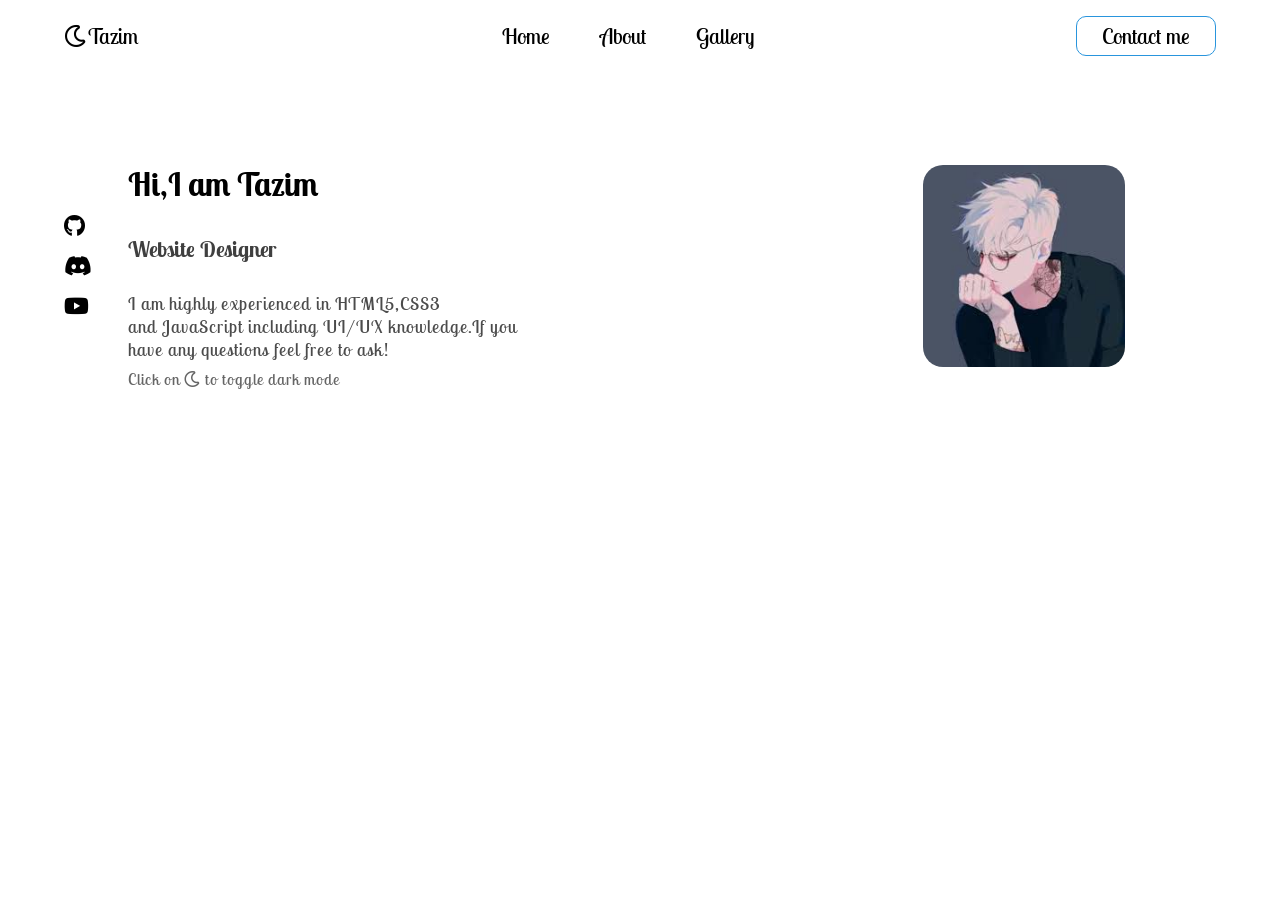
<file: Index.html>
<!DOCTYPE html>
<html lang="en">
  <head>
    <meta charset="UTF-8" />
    <meta http-equiv="X-UA-Compatible" content="IE=edge" />
    <meta name="viewport" content="width=device-width, initial-scale=1.0" />
    <link href="./Src/Style.css" rel="stylesheet" />
    <link
      href="https://fonts.googleapis.com/css2?family=Lobster+Two&display=swap"
      rel="stylesheet"
    />
    <link
      href="https://cdnjs.cloudflare.com/ajax/libs/font-awesome/5.15.4/css/all.min.css"
      rel="stylesheet"
    />

    <title>Portfolio | Tazim Hasan</title>
  </head>
  <body>
    <!-- Navigation Bar -->

    <section class="topbar">
      <div class="logo">
        <a src="#" class="toggle"
          ><i onclick="darkMode()" class="far fa-moon"></i
        ></a>

        <a class="logo-text">Tazim</a>
      </div>
      <nav>
        <ul>
          <li><a href="#Home">Home</a></li>
          <li><a href="#">About</a></li>
          <li><a href="#">Gallery</a></li>
        </ul>
      </nav>
      <div class="contact">
        <a class="btn" href="#"><button>Contact me</button></a>
      </div>
      <div class="sidenav" id="sidenav">
        <a href="javascript:void(0)" class="closebtn" onclick="closeNav()"
          >&times;</a
        >
        <a href="#">Home</a>
        <a href="#">About</a>
        <a href="#">Gallery</a>
        <a href="#">Contact</a>
      </div>
      <a class="toggle_sidenav" id="toggle_sidenav" onclick="openNav()"
        ><i class="fas fa-bars"></i
      ></a>
    </section>

    <!-- Home -->

    <section class="content">
      <div class="grid_container">
        <div class="main-content">
          <div class="left-content">
            <div class="links">
              <div class="icons">
                <a href="https://github.com/Taz497" target="_blank"
                  ><i class="fab fa-github"></i
                ></a>
              </div>
              <div class="icons">
                <a href="KIDPLAYZH#2032"><i class="fab fa-discord"></i></a>
              </div>
              <div class="icons">
                <a href="#"><i class="fab fa-youtube"></i></a>
              </div>
            </div>
          </div>
          <div class="intro-container">
            <h2 class="upper-intro">Hi,I am <span>Tazim</span></h2>
            <h4 class="mid-intro">Website Designer</h4>
            <div class="lower-intro">
              I am highly experienced in HTML5,CSS3<br />
              and JavaScript including UI/UX knowledge.If you<br />
              have any questions feel free to ask!
            </div>
            <div class="info">
              Click on <i class="far fa-moon"></i> to toggle dark mode
            </div>
          </div>
        </div>
        <div class="profile_container">
          <div class="profile">
            <img
              src="./Assets/Images/Light_mode.jpg"
              alt="Profile-Pic"
              class="profile-pic"
              title="Tazim"
            />
          </div>
        </div>
      </div>
    </section>
    <script src="./Src/Index.js"></script>
  </body>
</html>
</file>
<file: Src/Style.css>
body {
  margin: 0;
  padding: 0;
  scroll-behavior: smooth;
  background-color: var(--primary-color);
  font-family: "Lobster Two", sans-serif;
  font-size: 22px;
  overflow-x: hidden;
}

/* Variables */

:root {
  --primary-blue: #2995dd;
  --secondery-blue: #0f3b58;
  --primary-color: #ffffff;
  --secondery-color: #121212;
}

/* Toggle Dark Mode */
.dark-mode {
  background-color: var(--secondery-color);
  color: var(--primary-color);
  border-color: var(--secondery-blue);
}

/* Navigation */

.topbar {
  display: flex;
  justify-content: space-between;
  align-items: center;
  margin: 0px 5%;
}

/* Logo */

.logo {
  display: flex;
  cursor: pointer;
}

.logo-text {
  margin-left: 2px;
  transition: all 0.3s ease 0s;
}

.logo-text:hover {
  color: var(--primary-blue);
}

/* Navbar */

nav ul {
  display: flex;
  justify-content: center;
  align-items: center;
  list-style: none;
}
nav ul li {
  display: inline-block;
  padding: 0px 25px;
}
nav ul li a {
  color: inherit;
  text-decoration: none;
  position: relative;
  cursor: pointer;
  font-size: 22px;
}
nav ul li a::after {
  content: "";
  position: absolute;
  background-color: var(--primary-blue);
  height: 2px;
  width: 0;
  left: 0;
  bottom: -5px;
  transition: all 0.5s ease 0s;
}
nav ul li a:hover:after {
  width: 100%;
}

/* Contact */

.btn {
  color: inherit;
}

.btn button {
  cursor: pointer;
  padding: 5px 25px;
  text-align: center;
  font-weight: 500;
  font-size: 22px;
  font-family: "Lobster Two";
  border-style: solid;
  border-width: 1px;
  border-color: var(--primary-blue);
  border-radius: 10px;
  transition: all 0.5s ease 0s;
  background-color: inherit;
  color: inherit;
}
.btn button:hover {
  background-color: var(--primary-blue);
  color: var(--primary-color);
}

/* Sidenav */

.sidenav {
  height: 100%;
  width: 0;
  cursor: pointer;
  position: fixed;
  z-index: 1;
  top: 0;
  left: 0;
  overflow-x: hidden;
  transition: all 0.5s ease 0s;
  background-color: var(--primary-blue);
  padding-top: 60px;
}

.sidenav a {
  padding: 8px 8px 10px 32px;
  text-decoration: none;
  font-size: 25px;
  color: inherit;
  display: block;
  transition: 0.3s;
}

.toggle_sidenav {
  display: none;
  color: inherit;
}

.sidenav .closebtn {
  position: absolute;
  top: 0;
  right: 25px;
  font-size: 36px;
  margin-left: 50px;
}
/* Content */

.content {
  margin: 5%;
  width: auto;
  color: inherit;
}

/* Grid Container */

.grid_container {
  display: grid;
  grid-template-columns: repeat(auto-fit, minmax(250px, 1fr));
  grid-auto-rows: minmax(260px, auto);
}

/* left-Content */

.left-content {
  display: flex;
  align-items: center;
  width: 5vw;
  height: auto;
}

.links {
  color: inherit;
}
.icons {
  padding: 6px 0;
}

.icons a {
  color: inherit;
}
.icons a i {
  color: inherit;
  transition: all 0.3s ease 0s;
}

.icons a i:hover {
  color: var(--primary-blue);
}

/* Main-content */

.main-content {
  grid-column: span 2 / auto;
  display: flex;
}

.upper-intro span {
  position: relative;
}
.upper-intro span::before {
  content: " ";
  position: absolute;
  inset: 0 0 0 0;
  background-color: var(--primary-blue);
  transition: transform 0.3s ease 0s;
  transform: scaleX(0);
  transform-origin: bottom right;
}
.upper-intro span:hover::before {
  transform: scaleX(1);
  transform-origin: bottom left;
}
.mid-intro {
  opacity: 75%;
}
.lower-intro {
  font-size: 18px;
  opacity: 70%;
  letter-spacing: 1px;
}
.info {
  font-size: 16px;
  opacity: 60%;
  letter-spacing: 1px;
  margin-top: 2%;
}
/* Profile Pic */

.profile_container {
  display: flex;
  justify-content: center;
  align-items: center;
}

.profile {
  display: flex;
  justify-content: center;
  position: relative;
  height: auto;
  width: auto;
}
.profile-pic {
  max-height: 90%;
  max-width: 90%;
  object-fit: contain;
  border-style: none;
  border-radius: 20px;
  -webkit-filter: brightness(100%);
  -moz-filter: brightness(100%);
  -o-filter: brightness(100%);
  -ms-filter: brightness(100%);
  filter: brightness(100%);
  transition: all 0.3s ease 0s;
}
.profile-pic:hover {
  -webkit-filter: brightness(70%);
  -moz-filter: brightness(70%);
  -o-filter: brightness(70%);
  -ms-filter: brightness(70%);
  filter: brightness(70%);
}

/* Media queries */

@media only screen and (max-width: 860px) {
  body {
    font-size: calc(1.5rem - 1vw);
  }
  nav {
    display: none;
  }
  .topbar {
    height: 6vh;
  }
  .main-content {
    display: inline-block;
    text-align: center;
    grid-row-start: 2;
    grid-row-end: 3;
  }
  .left-content {
    width: auto;
    justify-content: center;
  }

  .icons {
    padding: 0 10px;
    float: right;
  }
  .contact {
    display: none;
  }
  .sidenav {
    padding-top: 15px;
  }
  .sidenav a {
    font-size: 20px;
  }
  .toggle_sidenav {
    display: block;
  }
  .profile_container {
    width: 100%;
    height: 50vh;
    grid-column: span 2 / auto;
  }
}

/*lowest stable window 872x326.4
  Navbar visibility window 614x326.4
  lowest resizable window 454x279.833
*/
</file>
